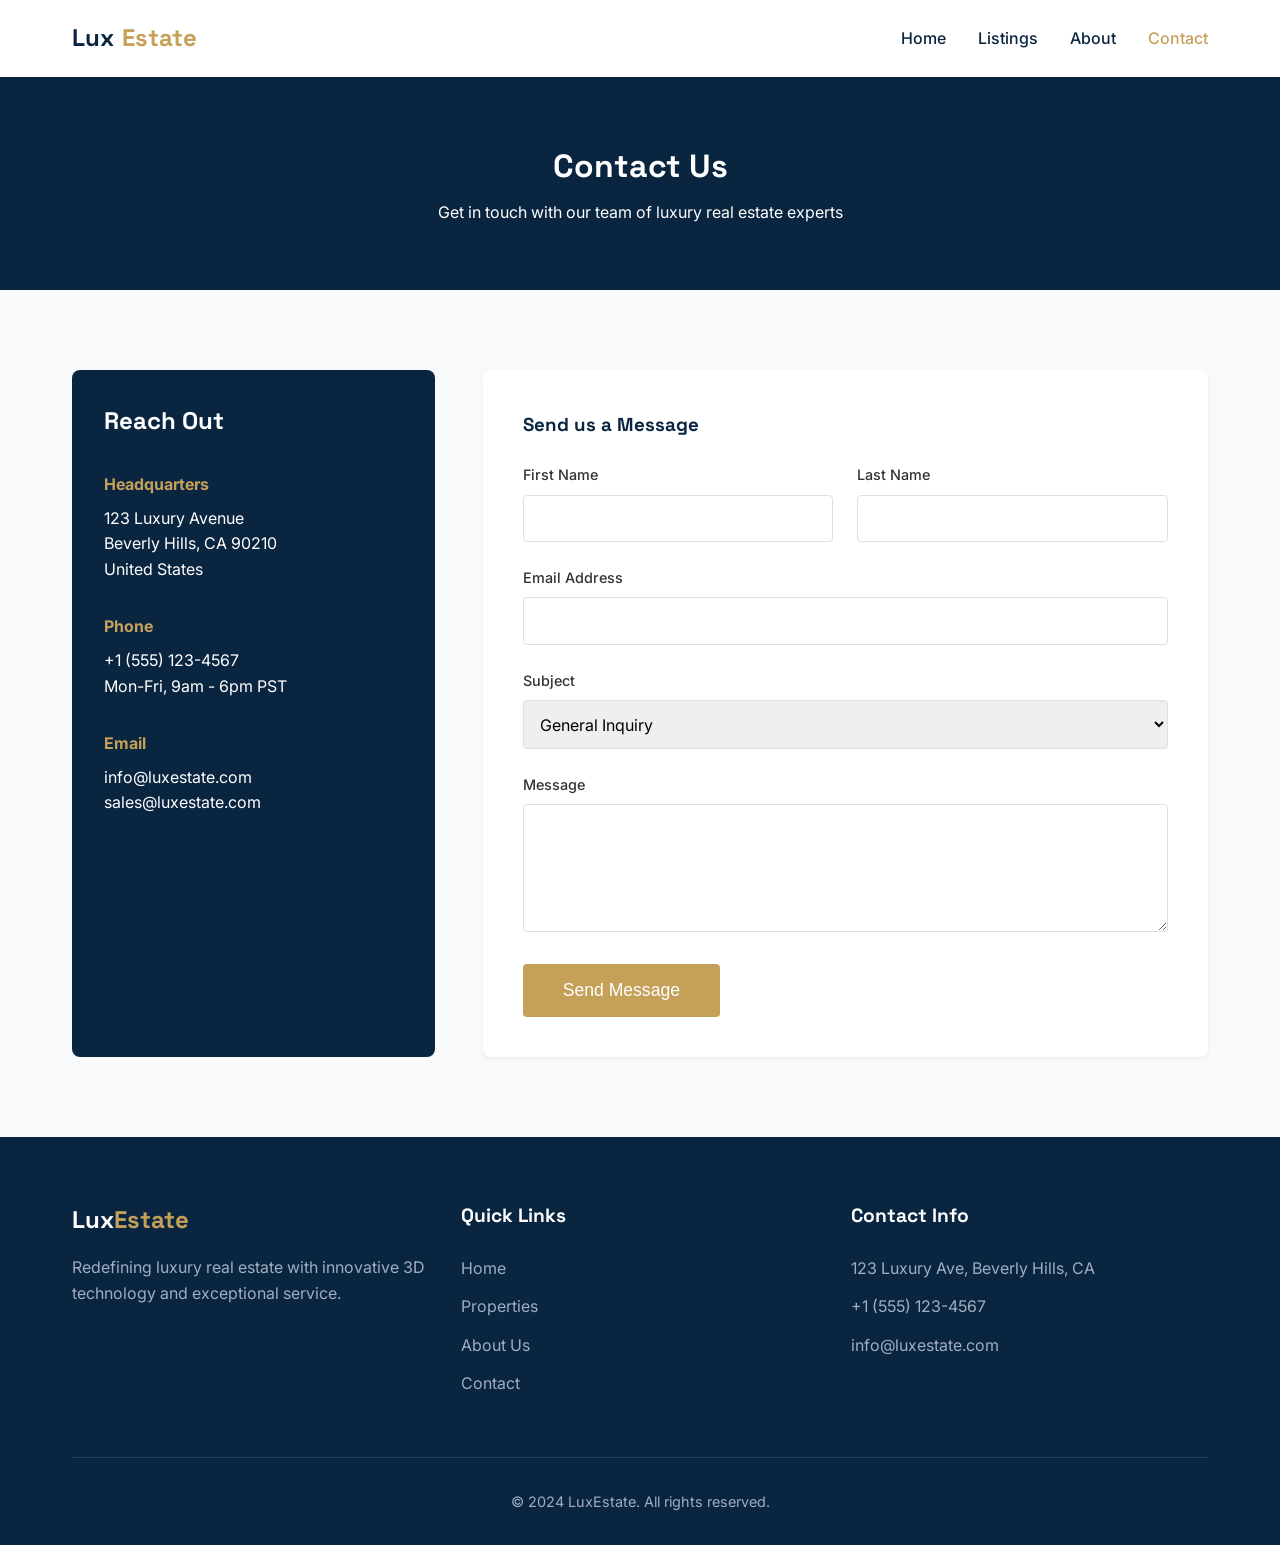
<file: real-estate/contact.html>
<!DOCTYPE html>
<html lang="en">
<head>
    <meta charset="UTF-8">
    <meta name="viewport" content="width=device-width, initial-scale=1.0">
    <title>Contact Us | LuxEstate</title>
    <!-- Google Fonts -->
    <link rel="preconnect" href="https://fonts.googleapis.com">
    <link rel="preconnect" href="https://fonts.gstatic.com" crossorigin>
    <link href="https://fonts.googleapis.com/css2?family=Inter:wght@300;400;500;600&family=Space+Grotesk:wght@500;700&display=swap" rel="stylesheet">
    <!-- Custom CSS -->
    <link rel="stylesheet" href="css/style.css">
</head>
<body>
    <!-- Header/Navigation -->
    <header>
        <div class="nav-container">
            <a href="index.html" class="logo">
                Lux<span>Estate</span>
            </a>
            <nav class="nav-links" id="nav-links">
                <a href="index.html">Home</a>
                <a href="listings.html">Listings</a>
                <a href="about.html">About</a>
                <a href="contact.html" class="active">Contact</a>
            </nav>
            <button class="mobile-menu-btn" id="mobile-menu-btn">☰</button>
        </div>
    </header>

    <!-- Page Header -->
    <div class="page-header">
        <div class="container">
            <h1>Contact Us</h1>
            <p>Get in touch with our team of luxury real estate experts</p>
        </div>
    </div>

    <!-- Main Content -->
    <section>
        <div class="container">
            <div class="contact-grid">
                <!-- Contact Info -->
                <div class="contact-info">
                    <h3 style="margin-bottom: 2rem; font-size: 1.5rem;">Reach Out</h3>

                    <div style="margin-bottom: 2rem;">
                        <strong style="display: block; margin-bottom: 0.5rem; color: var(--secondary-color);">Headquarters</strong>
                        <p>123 Luxury Avenue<br>Beverly Hills, CA 90210<br>United States</p>
                    </div>

                    <div style="margin-bottom: 2rem;">
                        <strong style="display: block; margin-bottom: 0.5rem; color: var(--secondary-color);">Phone</strong>
                        <p>+1 (555) 123-4567<br>Mon-Fri, 9am - 6pm PST</p>
                    </div>

                    <div>
                        <strong style="display: block; margin-bottom: 0.5rem; color: var(--secondary-color);">Email</strong>
                        <p>info@luxestate.com<br>sales@luxestate.com</p>
                    </div>
                </div>

                <!-- Contact Form -->
                <div style="background: white; padding: 2.5rem; border-radius: 8px; box-shadow: var(--shadow-sm);">
                    <h3 style="margin-bottom: 1.5rem; color: var(--primary-color);">Send us a Message</h3>
                    <div id="form-success" class="hidden" style="background-color: #c6f6d5; color: #2f855a; padding: 1rem; border-radius: 4px; margin-bottom: 1.5rem;">
                        Thank you for your message! We will get back to you shortly.
                    </div>
                    <form id="contact-form">
                        <div style="display: grid; grid-template-columns: 1fr 1fr; gap: 1.5rem; margin-bottom: 1.5rem;">
                            <div class="form-group">
                                <label for="firstName">First Name</label>
                                <input type="text" id="firstName" name="firstName" class="form-control">
                                <span class="form-error" id="firstName-error">First name is required.</span>
                            </div>
                            <div class="form-group">
                                <label for="lastName">Last Name</label>
                                <input type="text" id="lastName" name="lastName" class="form-control">
                                <span class="form-error" id="lastName-error">Last name is required.</span>
                            </div>
                        </div>

                        <div class="form-group" style="margin-bottom: 1.5rem;">
                            <label for="email">Email Address</label>
                            <input type="email" id="email" name="email" class="form-control">
                            <span class="form-error" id="email-error">Please enter a valid email address.</span>
                        </div>

                        <div class="form-group" style="margin-bottom: 1.5rem;">
                            <label for="subject">Subject</label>
                            <select id="subject" name="subject" class="form-control">
                                <option value="general">General Inquiry</option>
                                <option value="buying">Buying a Property</option>
                                <option value="selling">Selling a Property</option>
                                <option value="tour">Schedule a Tour</option>
                            </select>
                        </div>

                        <div class="form-group" style="margin-bottom: 2rem;">
                            <label for="message">Message</label>
                            <textarea id="message" name="message" rows="5" class="form-control"></textarea>
                            <span class="form-error" id="message-error">Message is required.</span>
                        </div>

                        <button type="submit" class="btn btn-primary" style="padding: 1rem 2.5rem; font-size: 1.1rem;">Send Message</button>
                    </form>
                </div>
            </div>
        </div>
    </section>

    <!-- Footer -->
    <footer>
        <div class="container">
            <div class="footer-grid">
                <div class="footer-col">
                    <a href="index.html" class="logo" style="color: white; margin-bottom: 1rem; display: inline-block;">
                        Lux<span style="color: var(--secondary-color);">Estate</span>
                    </a>
                    <p style="color: #a0aec0; margin-bottom: 1rem;">Redefining luxury real estate with innovative 3D technology and exceptional service.</p>
                </div>
                <div class="footer-col">
                    <h3>Quick Links</h3>
                    <ul class="footer-links">
                        <li><a href="index.html">Home</a></li>
                        <li><a href="listings.html">Properties</a></li>
                        <li><a href="about.html">About Us</a></li>
                        <li><a href="contact.html">Contact</a></li>
                    </ul>
                </div>
                <div class="footer-col">
                    <h3>Contact Info</h3>
                    <ul class="footer-links" style="color: #a0aec0;">
                        <li>123 Luxury Ave, Beverly Hills, CA</li>
                        <li>+1 (555) 123-4567</li>
                        <li>info@luxestate.com</li>
                    </ul>
                </div>
            </div>
            <div class="footer-bottom">
                <p>&copy; 2024 LuxEstate. All rights reserved.</p>
            </div>
        </div>
    </footer>

    <!-- Scripts -->
    <script src="js/main.js"></script>
    <script>
        document.addEventListener('DOMContentLoaded', () => {
            if(typeof initContactForm === 'function') initContactForm();
        });
    </script>
</body>
</html>
</file>
<file: real-estate/css/style.css>
/* Base Styles & Variables */
:root {
    --primary-color: #0A2540; /* Trustworthy deep blue */
    --secondary-color: #C5A059; /* Elegant gold */
    --secondary-hover: #D6B472;
    --text-main: #333333;
    --text-light: #666666;
    --bg-light: #F8F9FA;
    --bg-white: #FFFFFF;
    --border-color: #E0E0E0;
    --shadow-sm: 0 2px 4px rgba(0, 0, 0, 0.05);
    --shadow-md: 0 4px 12px rgba(0, 0, 0, 0.1);
    --shadow-lg: 0 8px 24px rgba(0, 0, 0, 0.15);
    --transition: all 0.3s ease;
}

* {
    margin: 0;
    padding: 0;
    box-sizing: border-box;
}

body {
    font-family: 'Inter', -apple-system, BlinkMacSystemFont, 'Segoe UI', Roboto, Helvetica, Arial, sans-serif;
    color: var(--text-main);
    line-height: 1.6;
    background-color: var(--bg-light);
}

h1, h2, h3, h4, h5, h6 {
    font-family: 'Space Grotesk', sans-serif;
    color: var(--primary-color);
    margin-bottom: 1rem;
}

a {
    text-decoration: none;
    color: inherit;
    transition: var(--transition);
}

ul {
    list-style: none;
}

img {
    max-width: 100%;
    height: auto;
    display: block;
}

.container {
    max-width: 1200px;
    margin: 0 auto;
    padding: 0 2rem;
}

/* Typography */
.text-center { text-align: center; }
.section-title {
    font-size: 2.5rem;
    font-weight: 700;
    margin-bottom: 0.5rem;
}
.section-subtitle {
    color: var(--text-light);
    font-size: 1.1rem;
    margin-bottom: 3rem;
}

/* Buttons */
.btn {
    display: inline-block;
    padding: 0.8rem 1.5rem;
    border-radius: 4px;
    font-weight: 500;
    cursor: pointer;
    border: none;
    transition: var(--transition);
    text-align: center;
}

.btn-primary {
    background-color: var(--secondary-color);
    color: var(--bg-white);
}

.btn-primary:hover {
    background-color: var(--secondary-hover);
    transform: translateY(-2px);
}

.btn-outline {
    background-color: transparent;
    border: 1px solid var(--secondary-color);
    color: var(--secondary-color);
}

.btn-outline:hover {
    background-color: var(--secondary-color);
    color: var(--bg-white);
}

.btn-block {
    display: block;
    width: 100%;
}

/* Navigation */
header {
    background-color: var(--bg-white);
    box-shadow: var(--shadow-sm);
    position: sticky;
    top: 0;
    z-index: 1000;
}

.nav-container {
    display: flex;
    justify-content: space-between;
    align-items: center;
    padding: 1.2rem 2rem;
    max-width: 1200px;
    margin: 0 auto;
}

.logo {
    font-size: 1.5rem;
    font-weight: 700;
    font-family: 'Space Grotesk', sans-serif;
    color: var(--primary-color);
    display: flex;
    align-items: center;
    gap: 0.5rem;
}

.logo span {
    color: var(--secondary-color);
}

.nav-links {
    display: flex;
    gap: 2rem;
}

.nav-links a {
    font-weight: 500;
    color: var(--primary-color);
}

.nav-links a:hover, .nav-links a.active {
    color: var(--secondary-color);
}

/* Mobile Menu */
.mobile-menu-btn {
    display: none;
    background: none;
    border: none;
    font-size: 1.5rem;
    color: var(--primary-color);
    cursor: pointer;
}

/* Hero Section with 3D */
.hero {
    position: relative;
    height: 80vh;
    min-height: 600px;
    background-color: var(--primary-color);
    color: var(--bg-white);
    overflow: hidden;
    display: flex;
    align-items: center;
}

#hero-3d-container {
    position: absolute;
    top: 0;
    left: 0;
    width: 100%;
    height: 100%;
    z-index: 1;
}

.hero-overlay {
    position: absolute;
    top: 0;
    left: 0;
    width: 100%;
    height: 100%;
    background: linear-gradient(rgba(10, 37, 64, 0.7), rgba(10, 37, 64, 0.4));
    z-index: 2;
}

.hero-content {
    position: relative;
    z-index: 3;
    max-width: 800px;
}

.hero h1 {
    color: var(--bg-white);
    font-size: 3.5rem;
    margin-bottom: 1rem;
    line-height: 1.2;
}

.hero p {
    font-size: 1.2rem;
    margin-bottom: 2rem;
    opacity: 0.9;
}

/* Search Form */
.search-form-container {
    background-color: var(--bg-white);
    padding: 2rem;
    border-radius: 8px;
    box-shadow: var(--shadow-lg);
    margin-top: -3rem;
    position: relative;
    z-index: 10;
}

.search-form {
    display: grid;
    grid-template-columns: repeat(auto-fit, minmax(200px, 1fr));
    gap: 1.5rem;
    align-items: end;
}

.form-group {
    display: flex;
    flex-direction: column;
}

.form-group label {
    font-size: 0.9rem;
    font-weight: 500;
    margin-bottom: 0.5rem;
    color: var(--text-main);
}

.form-control {
    padding: 0.8rem;
    border: 1px solid var(--border-color);
    border-radius: 4px;
    font-family: inherit;
    font-size: 1rem;
    outline: none;
    transition: var(--transition);
}

.form-control:focus {
    border-color: var(--secondary-color);
}

/* Sections */
section {
    padding: 5rem 0;
}

/* Property Cards */
.properties-grid {
    display: grid;
    grid-template-columns: repeat(auto-fill, minmax(320px, 1fr));
    gap: 2rem;
}

.property-card {
    background-color: var(--bg-white);
    border-radius: 8px;
    overflow: hidden;
    box-shadow: var(--shadow-sm);
    transition: var(--transition);
}

.property-card:hover {
    box-shadow: var(--shadow-lg);
    transform: translateY(-5px);
}

.property-img-wrapper {
    position: relative;
    height: 220px;
    overflow: hidden;
}

.property-img-wrapper img {
    width: 100%;
    height: 100%;
    object-fit: cover;
    transition: transform 0.5s ease;
}

.property-card:hover .property-img-wrapper img {
    transform: scale(1.05);
}

.property-badge {
    position: absolute;
    top: 1rem;
    left: 1rem;
    background-color: var(--secondary-color);
    color: var(--bg-white);
    padding: 0.3rem 0.8rem;
    border-radius: 4px;
    font-size: 0.8rem;
    font-weight: 600;
    text-transform: uppercase;
}

.property-content {
    padding: 1.5rem;
}

.property-price {
    font-size: 1.5rem;
    font-weight: 700;
    color: var(--secondary-color);
    margin-bottom: 0.5rem;
}

.property-title {
    font-size: 1.2rem;
    margin-bottom: 0.5rem;
    color: var(--primary-color);
}

.property-location {
    color: var(--text-light);
    font-size: 0.9rem;
    margin-bottom: 1rem;
    display: flex;
    align-items: center;
    gap: 0.3rem;
}

.property-features {
    display: flex;
    justify-content: space-between;
    border-top: 1px solid var(--border-color);
    padding-top: 1rem;
    margin-top: 1rem;
    color: var(--text-light);
    font-size: 0.9rem;
}

.feature {
    display: flex;
    align-items: center;
    gap: 0.4rem;
}

/* Property Details Page */
.property-details-header {
    display: flex;
    justify-content: space-between;
    align-items: flex-end;
    margin-bottom: 2rem;
}

.property-3d-viewer {
    width: 100%;
    height: 500px;
    background-color: #e9ecef;
    border-radius: 8px;
    overflow: hidden;
    margin-bottom: 2rem;
    position: relative;
    cursor: grab;
}

.property-3d-viewer:active {
    cursor: grabbing;
}

.viewer-overlay-text {
    position: absolute;
    bottom: 1rem;
    left: 1rem;
    background: rgba(255, 255, 255, 0.8);
    padding: 0.5rem 1rem;
    border-radius: 4px;
    font-size: 0.9rem;
    pointer-events: none;
}

.property-info-grid {
    display: grid;
    grid-template-columns: 2fr 1fr;
    gap: 3rem;
}

.property-description h3, .property-amenities h3 {
    margin-top: 2rem;
    border-bottom: 1px solid var(--border-color);
    padding-bottom: 0.5rem;
}

.amenities-list {
    display: grid;
    grid-template-columns: 1fr 1fr;
    gap: 1rem;
    margin-top: 1rem;
}

.amenities-list li {
    display: flex;
    align-items: center;
    gap: 0.5rem;
}

.agent-card {
    background-color: var(--bg-white);
    padding: 2rem;
    border-radius: 8px;
    box-shadow: var(--shadow-sm);
    text-align: center;
}

.agent-img {
    width: 100px;
    height: 100px;
    border-radius: 50%;
    object-fit: cover;
    margin: 0 auto 1rem;
}

/* Contact Form & Pages */
.page-header {
    background-color: var(--primary-color);
    color: var(--bg-white);
    padding: 4rem 0;
    text-align: center;
}

.page-header h1 {
    color: var(--bg-white);
    margin-bottom: 0.5rem;
}

.contact-grid {
    display: grid;
    grid-template-columns: 1fr 2fr;
    gap: 3rem;
}

.contact-info {
    background-color: var(--primary-color);
    color: var(--bg-white);
    padding: 2rem;
    border-radius: 8px;
}

.contact-info h3 {
    color: var(--bg-white);
}

.contact-info p {
    margin-bottom: 1.5rem;
    display: flex;
    align-items: center;
    gap: 0.5rem;
}

/* Footer */
footer {
    background-color: var(--primary-color);
    color: var(--bg-white);
    padding: 4rem 0 2rem;
    margin-top: auto;
}

.footer-grid {
    display: grid;
    grid-template-columns: repeat(auto-fit, minmax(250px, 1fr));
    gap: 2rem;
    margin-bottom: 3rem;
}

.footer-col h3 {
    color: var(--bg-white);
    font-size: 1.2rem;
    margin-bottom: 1.5rem;
}

.footer-links li {
    margin-bottom: 0.8rem;
}

.footer-links a {
    color: #a0aec0;
}

.footer-links a:hover {
    color: var(--secondary-color);
}

.footer-bottom {
    border-top: 1px solid rgba(255, 255, 255, 0.1);
    padding-top: 2rem;
    text-align: center;
    color: #a0aec0;
    font-size: 0.9rem;
}

/* Responsive */
@media (max-width: 992px) {
    .property-info-grid, .contact-grid {
        grid-template-columns: 1fr;
    }
}

@media (max-width: 768px) {
    .nav-links {
        display: none; /* Hide default nav on mobile */
        position: absolute;
        top: 100%;
        left: 0;
        width: 100%;
        background-color: var(--bg-white);
        flex-direction: column;
        padding: 1rem 0;
        box-shadow: var(--shadow-md);
        gap: 0;
    }

    .nav-links.show {
        display: flex;
    }

    .nav-links a {
        padding: 1rem 2rem;
        border-bottom: 1px solid var(--border-color);
    }

    .mobile-menu-btn {
        display: block;
    }

    .hero h1 {
        font-size: 2.5rem;
    }

    .search-form-container {
        margin-top: -2rem;
        padding: 1.5rem;
    }
}

/* Utilities */
.hidden {
    display: none !important;
}

#loading-spinner {
    text-align: center;
    padding: 3rem;
    color: var(--primary-color);
    font-size: 1.2rem;
}

.form-error {
    color: #e53e3e;
    font-size: 0.8rem;
    margin-top: 0.25rem;
    display: none;
}
</file>
